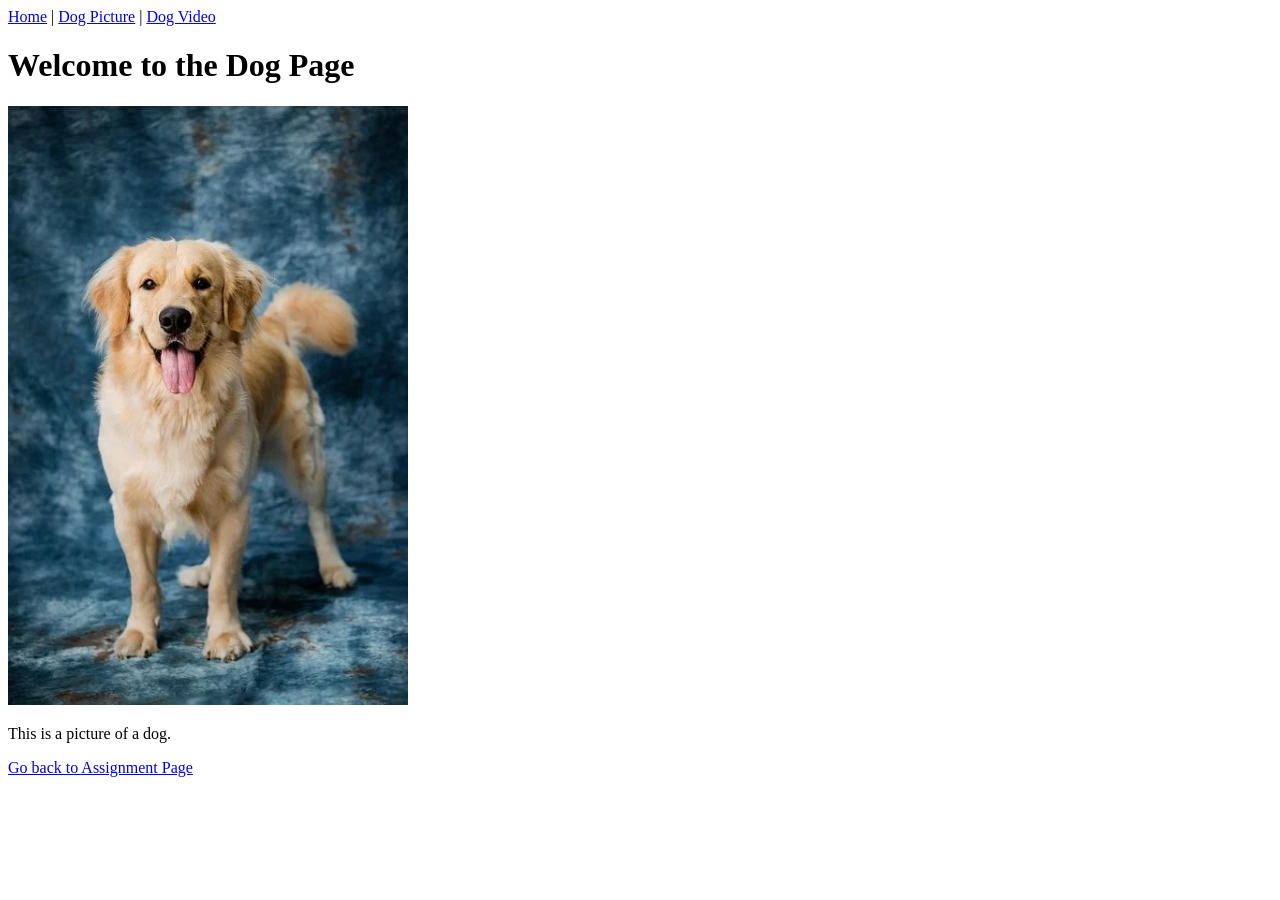
<file: Dog.html>
<!DOCTYPE html>
<html lang="en">
<head>
    <meta charset="UTF-8">
    <meta name="viewport" content="width=device-width, initial-scale=1.0">
    <title>Dog Page</title>
</head>
<body>
<nav>
    <a href="Assignment.html">Home</a> |
    <a href="Dog.html">Dog Picture</a> |
    <a href="Dog_Video.html">Dog Video</a>
</nav>

    <h1>Welcome to the Dog Page</h1>
    <img src="dog.jpg" alt="A cute dog" width="400">
    <p>This is a picture of a dog.</p>
    <a href="Assignment.html">Go back to Assignment Page</a>
</body>
</html>
</file>
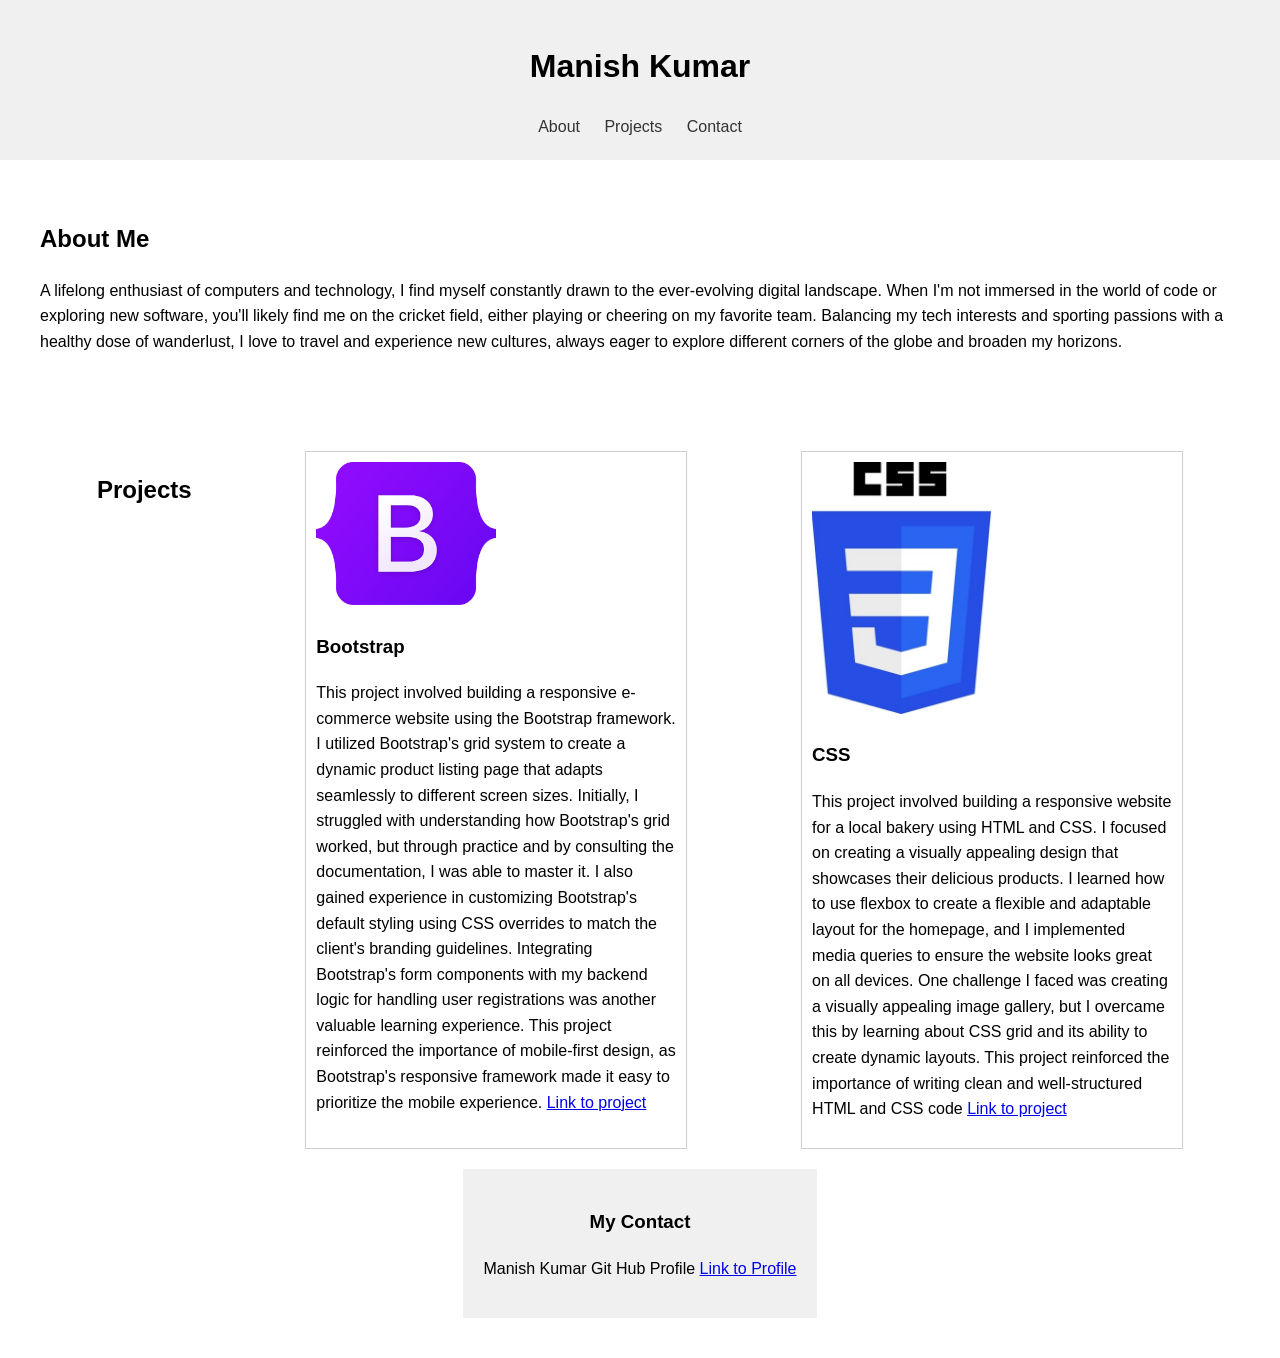
<file: Nwindex.html>
<!DOCTYPE html>
<html lang="en">
<head>
    <meta charset="UTF-8">
    <meta name="viewport" content="width=device-width, initial-scale=1.0">
    <title>Manish Kumar - Portfolio</title>
    <link rel="stylesheet" href="style.css">
</head>
<body>
    <header>
        <h1>Manish Kumar</h1>
        <nav>
            <a href="#about">About</a>
            <a href="#projects">Projects</a>
            <a href="#contact">Contact</a>
        </nav>
    </header>

    <section id="about">
        <h2>About Me</h2>
        <p>A lifelong enthusiast of computers and technology, I find myself constantly drawn to the ever-evolving digital landscape.  When I'm not immersed in the world of code or exploring new software, you'll likely find me on the cricket field, either playing or cheering on my favorite team.  Balancing my tech interests and sporting passions with a healthy dose of wanderlust, I love to travel and experience new cultures, always eager to explore different corners of the globe and broaden my horizons.</p>
    </section>

    <section id="projects">
       <h2>Projects</h2>
     
        <div class="project">
          <img src="imgport/Bootstrap_logo.jpeg" alt="Description of Project 1"> 
          <h3>Bootstrap</h3>
          <p>This project involved building a responsive e-commerce website using the Bootstrap framework. I utilized Bootstrap's grid system to create a dynamic product listing page that adapts seamlessly to different screen sizes.  Initially, I struggled with understanding how Bootstrap's grid worked, but through practice and by consulting the documentation, I was able to master it.  I also gained experience in customizing Bootstrap's default styling using CSS overrides to match the client's branding guidelines.  Integrating Bootstrap's form components with my backend logic for handling user registrations was another valuable learning experience.  This project reinforced the importance of mobile-first design, as Bootstrap's responsive framework made it easy to prioritize the mobile experience.  <a href="https://github.com/manishmukund91/bootstrap4_project/blob/main/mybootstrapproject.html">Link to project</a></p>
        </div>

        <div class="project 2">
          <img src="imgport/css.jpg" alt="Description of Project 2"> 
          <h3>CSS</h3>
          <p>This project involved building a responsive website for a local bakery using HTML and CSS. I focused on creating a visually appealing design that showcases their delicious products. I learned how to use flexbox to create a flexible and adaptable layout for the homepage, and I implemented media queries to ensure the website looks great on all devices.  One challenge I faced was creating a visually appealing image gallery, but I overcame this by learning about CSS grid and its ability to create dynamic layouts.  This project reinforced the importance of writing clean and well-structured HTML and CSS code <a href="https://github.com/manishmukund91/HTML-and-CSS-Projects/blob/main/Assignment.html">Link to project</a></p>
        </div>
    <header>
        <div class="contact">
            <h3>My Contact</h3>
            <p>Manish Kumar Git Hub Profile  <a href="https://github.com/manishmukund91">Link to Profile</a></p>
        </div></header>
</file>
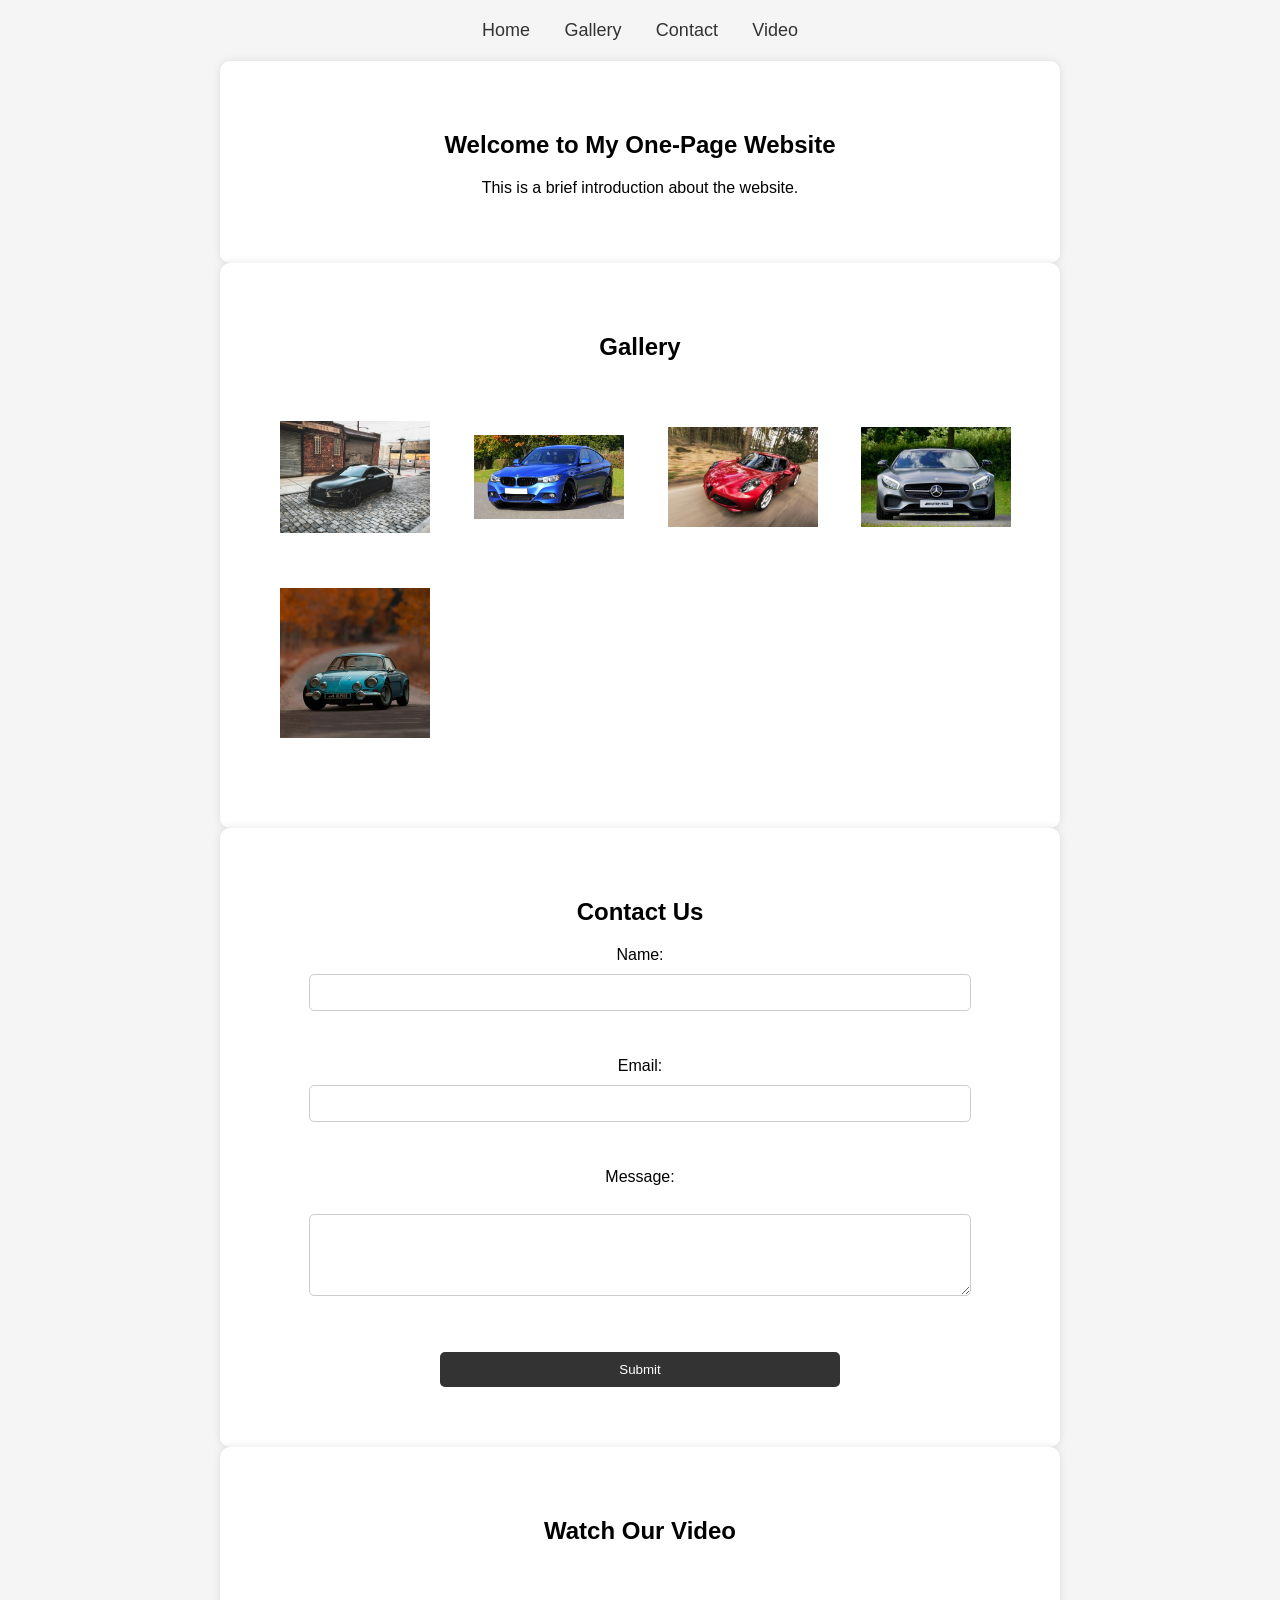
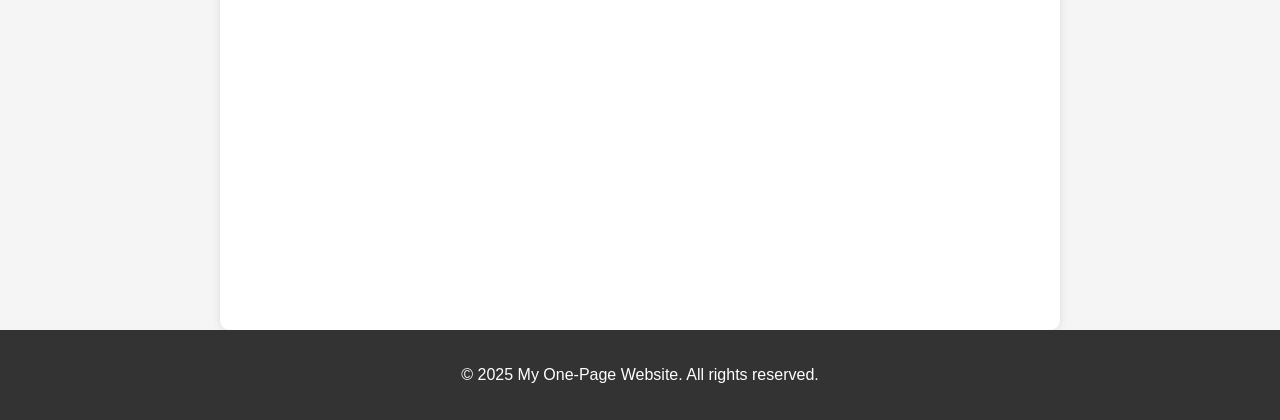
<file: One-Page Website/one_page_website.html>
<!DOCTYPE html>
<html lang="en">
<head>
    <meta charset="UTF-8">
    <meta name="viewport" content="width=device-width, initial-scale=1.0">
    <title>One-Page Website</title>
    <link rel="stylesheet" href="css/style.css">
</head>
<body>

    <!-- Navigation Section -->
    <nav>
        <ul>
            <a href="#home">Home</a>
            <a href="#gallery">Gallery</a>
            <a href="#contact">Contact</a>
            <a href="#video">Video</a>
        </ul>
    </nav>

    <!-- Home Section -->
    <section id="home">
        <h1>Welcome to My One-Page Website</h1>
        <p>This is a brief introduction about the website.</p>
    </section>

    <!-- Pictures Section -->
    <section id="gallery">
        <h2>Gallery</h2>
    
        <div class="gallery">
            <img src="images/small1.jpg" data-large="images/large1.jpg" class="gallery" alt="Image 1">
            <img src="images/small2.jpg" data-large="images/large2.jpg" class="gallery" alt="Image 2">
            <img src="images/small3.jpg" data-large="images/large3.jpg" class="gallery" alt="Image 3">
            <img src="images/small4.jpg" data-large="images/large4.jpg" class="gallery" alt="Image 4">
            <img src="images/small5.jpg" data-large="images/large5.jpg" class="gallery" alt="Image 5">
        </div>
    </section>
    

    <!-- Contact Form Section -->
    <section id="contact">
        <h2>Contact Us</h2>
        <form>
            <label for="name">Name:</label>
            <input type="text" id="name" name="name" required><br><br>
            <label for="email">Email:</label>
            <input type="email" id="email" name="email" required><br><br>
            <label for="message">Message:</label><br>
            <textarea id="message" name="message" rows="4" cols="50" required></textarea><br><br>
            <input type="submit" value="Submit">
        </form>
    </section>

    <!-- Video Section -->
    <section id="video">
        <h2>Watch Our Video</h2>
        <iframe width="560" height="315" src="https://www.youtube.com/embed/jXHOHOYkbYc" 
                title="Andy: A Dog's Tale | Full Film | Canine Companions" frameborder="0" 
                allow="accelerometer; autoplay; clipboard-write; encrypted-media; gyroscope; picture-in-picture; web-share" 
                referrerpolicy="strict-origin-when-cross-origin" allowfullscreen></iframe>
    </section>

    <!-- Footer Section -->
    <footer>
        <p>&copy; 2025 My One-Page Website. All rights reserved.</p>
    </footer>

    <!-- JavaScript placed at the end -->
    <script src="JS/one_page_website.js"></script>
</body>
</html>
</file>
<file: style.css>
body {
    font-family: sans-serif;
    margin: 0;
    padding: 0;
    line-height: 1.6;
}

header {
    background-color: #f0f0f0;
    padding: 20px;
    text-align: center;
}

nav {
    margin-top: 10px;
}

nav a {
    margin: 0 10px;
    text-decoration: none;
    color: #333;
}

section {
    padding: 40px;
}

#projects {
    display: flex;
    flex-wrap: wrap;
    justify-content: space-around;
}

.project {
    width: 30%; /* Adjust as needed */
    margin-bottom: 20px;
    border: 1px solid #ccc;
    padding: 10px;
}

.project img {
  max-width: 50%;
  height: auto;
}
.project 2 img {
    max-width: 50%;
    height: auto;
  }

footer {
    background-color: #333;
    color: #fff;
    padding: 10px;
    text-align: center;
}
</file>
<file: One-Page Website/css/style.css>
/* General Page Styling */
body {
    font-family: Arial, sans-serif;
    text-align: center;  /* Centers inline and block elements */
    margin: 0;
    padding: 0;
    background-color: #f5f5f5;
}

/* Navigation Bar */
nav ul {
    list-style-type: none;
    padding: 0;
    margin: 20px 0;
}

nav ul a {
    text-decoration: none;
    margin: 0 15px;
    font-size: 18px;
    color: #333;
}

/* Sections */
section {
    padding: 50px 20px;
    max-width: 800px; /* Limits width */
    margin: 0 auto;   /* Centers block */
    background: white;
    border-radius: 10px;
    box-shadow: 0px 0px 10px rgba(0, 0, 0, 0.1);
}

/* Gallery Section */
.gallery {
    display: grid;
    grid-template-columns: repeat(auto-fit, minmax(150px, 1fr)); /* Responsive grid */
    gap: 15px;
    justify-content: center;
    align-items: center;
    padding: 20px;
}


.gallery img {
    width: 150px; /* Small thumbnails */
    height: auto;
    cursor: pointer;
    border-radius: 5px;
    transition: transform 0.3s ease;
}

.gallery img:hover {
    transform: scale(1.1);
}

/* Lightbox */
#lightbox {
    position: fixed;
    top: 0;
    left: 0;
    width: 100%;
    height: 100%;
    background: rgba(0, 0, 0, 0.8);
    display: flex;
    justify-content: center;
    align-items: center;
    opacity: 0;
    pointer-events: none;
    transition: opacity 0.3s ease;
    flex-direction: row;
}

#lightbox.active {
    opacity: 1;
    pointer-events: auto;
}

#lightbox img {
    max-width: 80%;
    max-height: 80%;
    border-radius: 10px;
}

/* Navigation Buttons */
#prevButton, #nextButton {
    position: absolute;
    top: 50%;
    background: rgba(255, 255, 255, 0.6);
    color: black;
    border: none;
    padding: 15px;
    font-size: 24px;
    cursor: pointer;
    transform: translateY(-50%);
    border-radius: 50%;
}

#prevButton {
    left: 5%;
}

#nextButton {
    right: 5%;
}

#prevButton:hover, #nextButton:hover {
    background: rgba(255, 255, 255, 1);
}

/* Contact Form */
form {
    display: flex;
    flex-direction: column;
    align-items: center;
}

input, textarea {
    width: 80%;
    padding: 10px;
    margin: 10px 0;
    border: 1px solid #ccc;
    border-radius: 5px;
}

input[type="submit"] {
    width: 50%;
    background: #333;
    color: white;
    cursor: pointer;
    border: none;
}

input[type="submit"]:hover {
    background: #555;
}

/* Video Section */
iframe {
    display: block;
    margin: 0 auto;
}

/* Footer */
footer {
    text-align: center;
    padding: 20px;
    background: #333;
    color: white;
}
</file>
